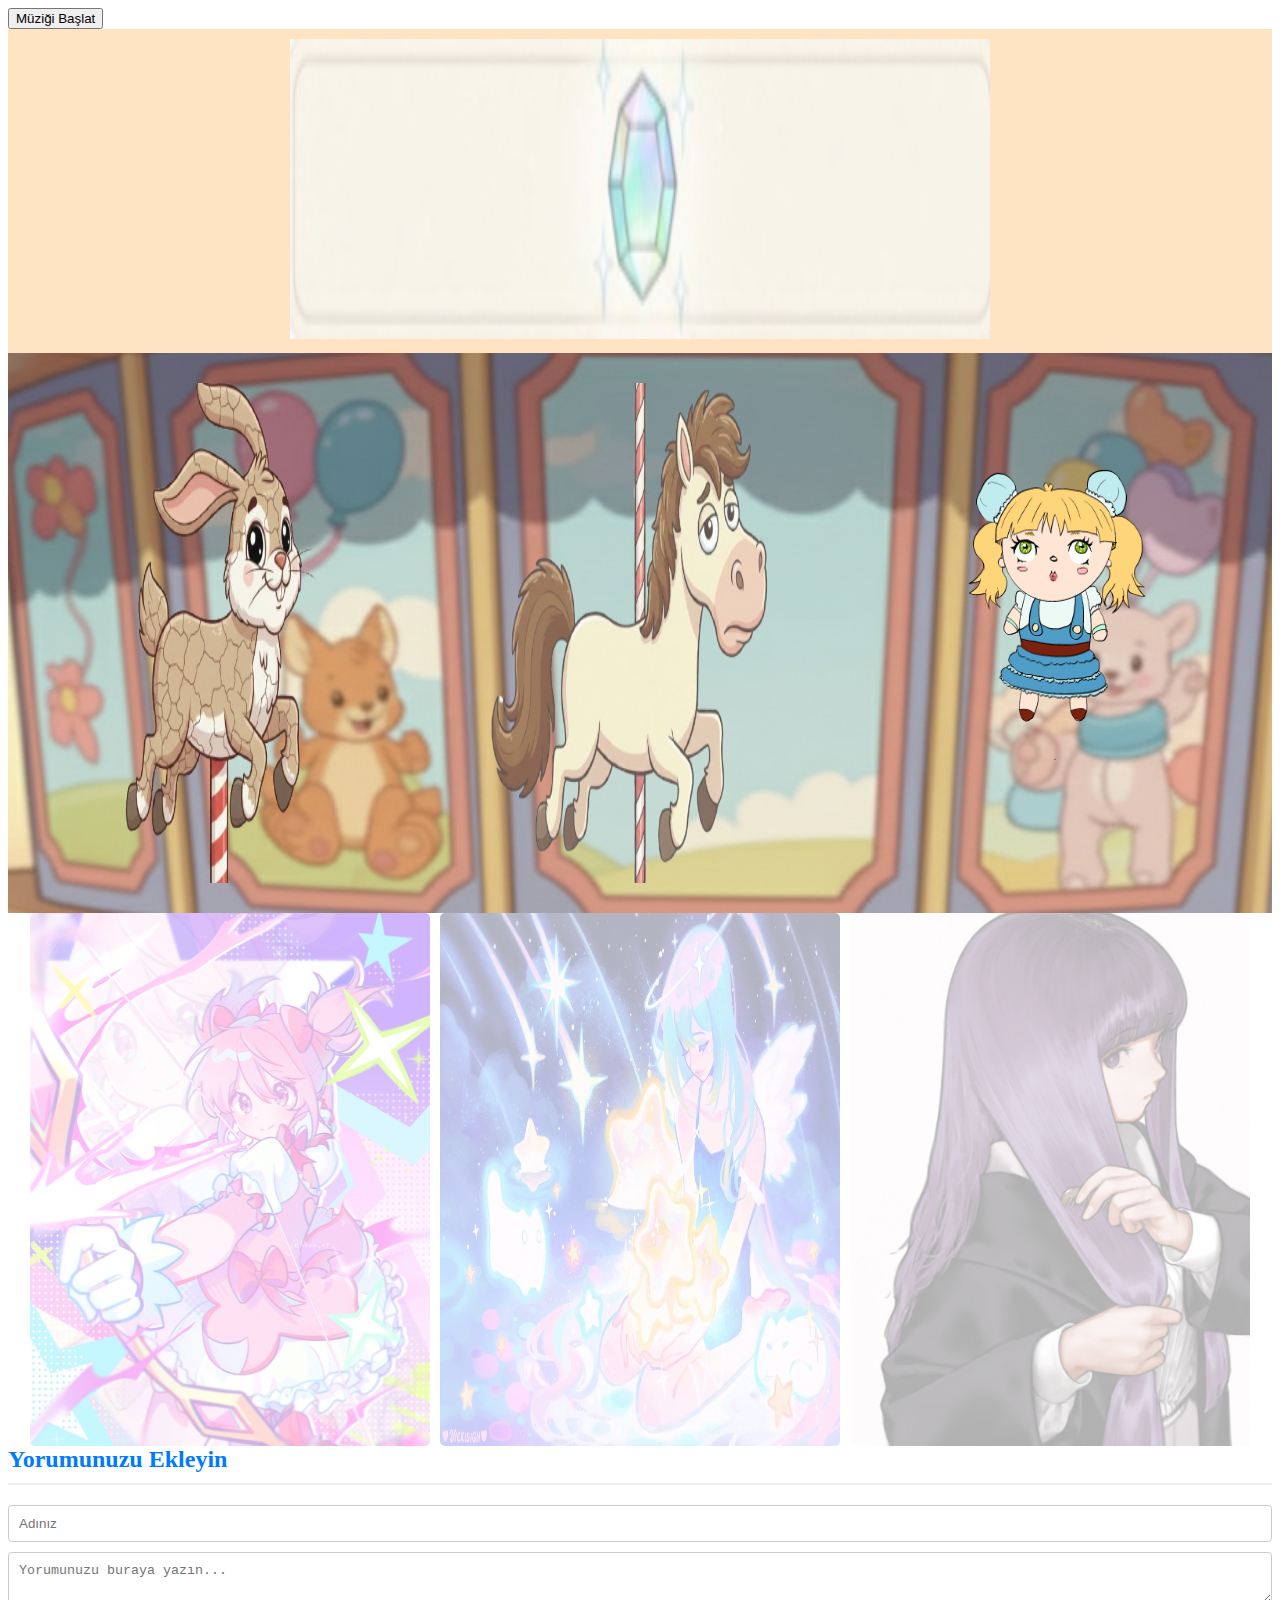
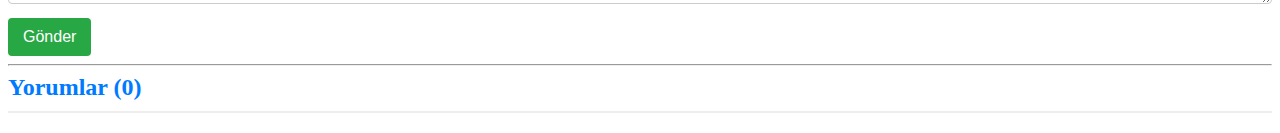
<file: index.html>
<!DOCTYPE html>
<html>
    <head>
        <title>OOOOOOOO</title>
        <meta charset="UTF-8">
        <link rel="stylesheet" href="style.css">

    </head>
    <body>
        <script src="main.js"></script>
        <audio id="myAudio" src="carousel-ride-30072.mp3"   autoplay loop></audio>
        <audio id="myAudio1" src="chest-opening-87569.mp3"></audio>
<button id="playButton">Müziği Başlat</button>
        <nav id="menu" style="background-color: bisque;justify-content: center;">
            <a href="#" id="aboutus"><img src="menunormal.png" id="menuimage" onmouseenter="menuhov()" onmouseleave="menuexit()" width="700" height="300" alt=""></a>
        </nav>
        <nav id="navbar">
            <a href="pg1.html"><img src="bunnynormal.png" width="400" height="500" class="animation1"></a>
            <a href="pg2.html"><img src="horsenormal.png" width="400" height="500" class="animation2"></a>
            <a href="pg3.html"><img src="bebito.PNG" width="400" height="500" class="animation3"></a>
        </nav>
        <center>
        <div class="image-gallery">
        <img class="myImg" src="madoka1.jpg" alt="1.Karakter Çizimi">
        <img class="myImg" src="girl1.jpg" alt="2.Karakter Çizimi">
        <img class="myImg" src="hari.jpg" alt="3.Karakter Çizimi">
        </div>
        </center>

        <div id="myModal" class="modal">
        <span class="close">&times;</span>
        <img class="modal-content" id="img01">
        <div id="caption"></div>
        </div>
        <form id="comment-form">
            <h2>Yorumunuzu Ekleyin</h2>
            <input type="text" id="username" placeholder="Adınız" required>
            <textarea id="comment-text" placeholder="Yorumunuzu buraya yazın..." required></textarea>
            <button type="submit">Gönder</button>
        </form>

        <hr>

        <h2>Yorumlar (<span id="comment-count">0</span>)</h2>
        <div id="comments-container">
            </div>

    </body>
</html>
</file>
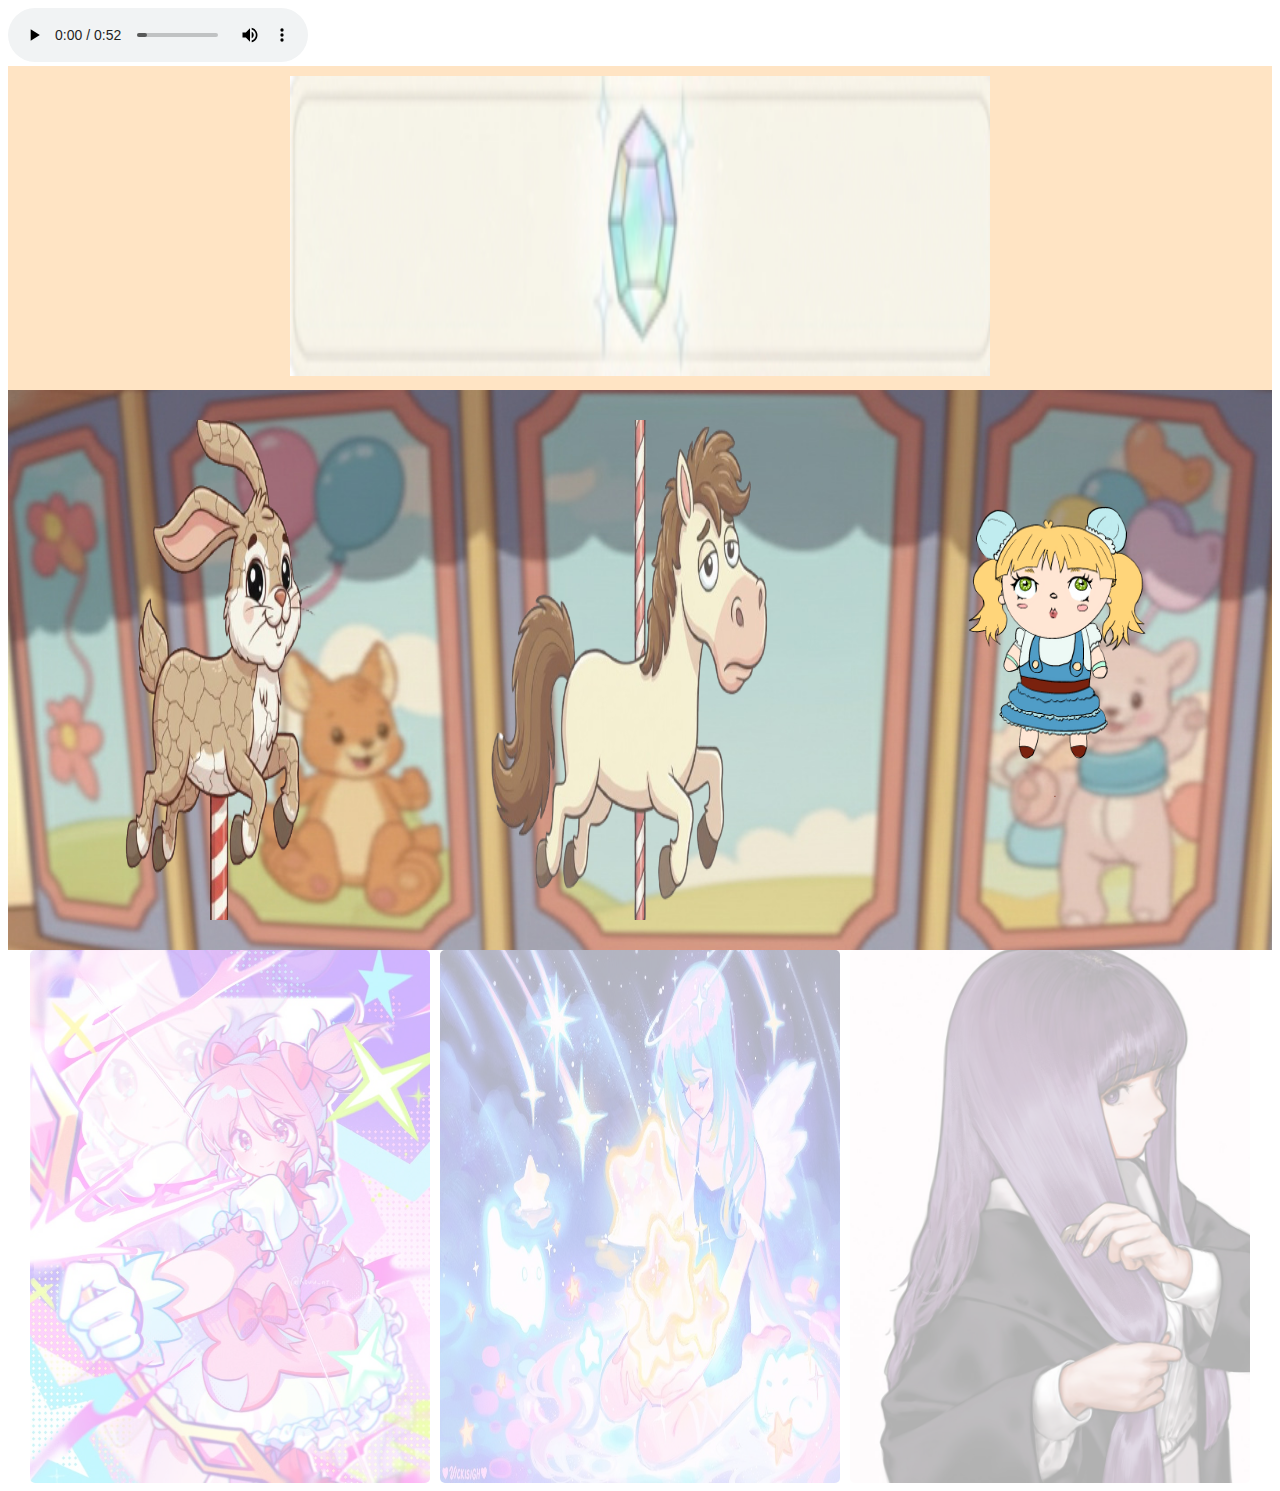
<file: Home.html>
<!DOCTYPE html>
<html>
    <head>
        <title>OOOOOOOO</title>
        <meta charset="UTF-8">
        <link rel="stylesheet" href="style.css">

    </head>
    <body>
        <script src="main.js"></script>
        <audio src="carousel-ride-30072.mp3" controls autoplay>
            <source src="carousel-ride-30072.mp3">
        </audio>
        <nav id="menu" style="background-color: bisque;justify-content: center;">
            <a href="#" id="aboutus"><img src="menunormal.png" id="menuimage" onmouseenter="menuhov()" onmouseleave="menuexit()" width="700" height="300" alt=""></a>
        </nav>
        <nav id="navbar">
            <a href="pg1.html"><img src="bunnynormal.png" width="400" height="500" class="animation1"></a>
            <a href="pg2.html"><img src="horsenormal.png" width="400" height="500" class="animation2"></a>
            <a href="pg3.html"><img src="bebito.PNG" width="400" height="500" class="animation3"></a>
        </nav>
        <center>
        <div class="image-gallery">
        <img class="myImg" src="madoka1.jpg" alt="Manzara 1">
        <img class="myImg" src="girl1.jpg" alt="Dağlar">
        <img class="myImg" src="hari.jpg" alt="Nehir Kenarı">
        </div>
        </center>

        <div id="myModal" class="modal">
        <span class="close">&times;</span>
        <img class="modal-content" id="img01">
        <div id="caption"></div>
        </div>

    </body>
</html>
</file>
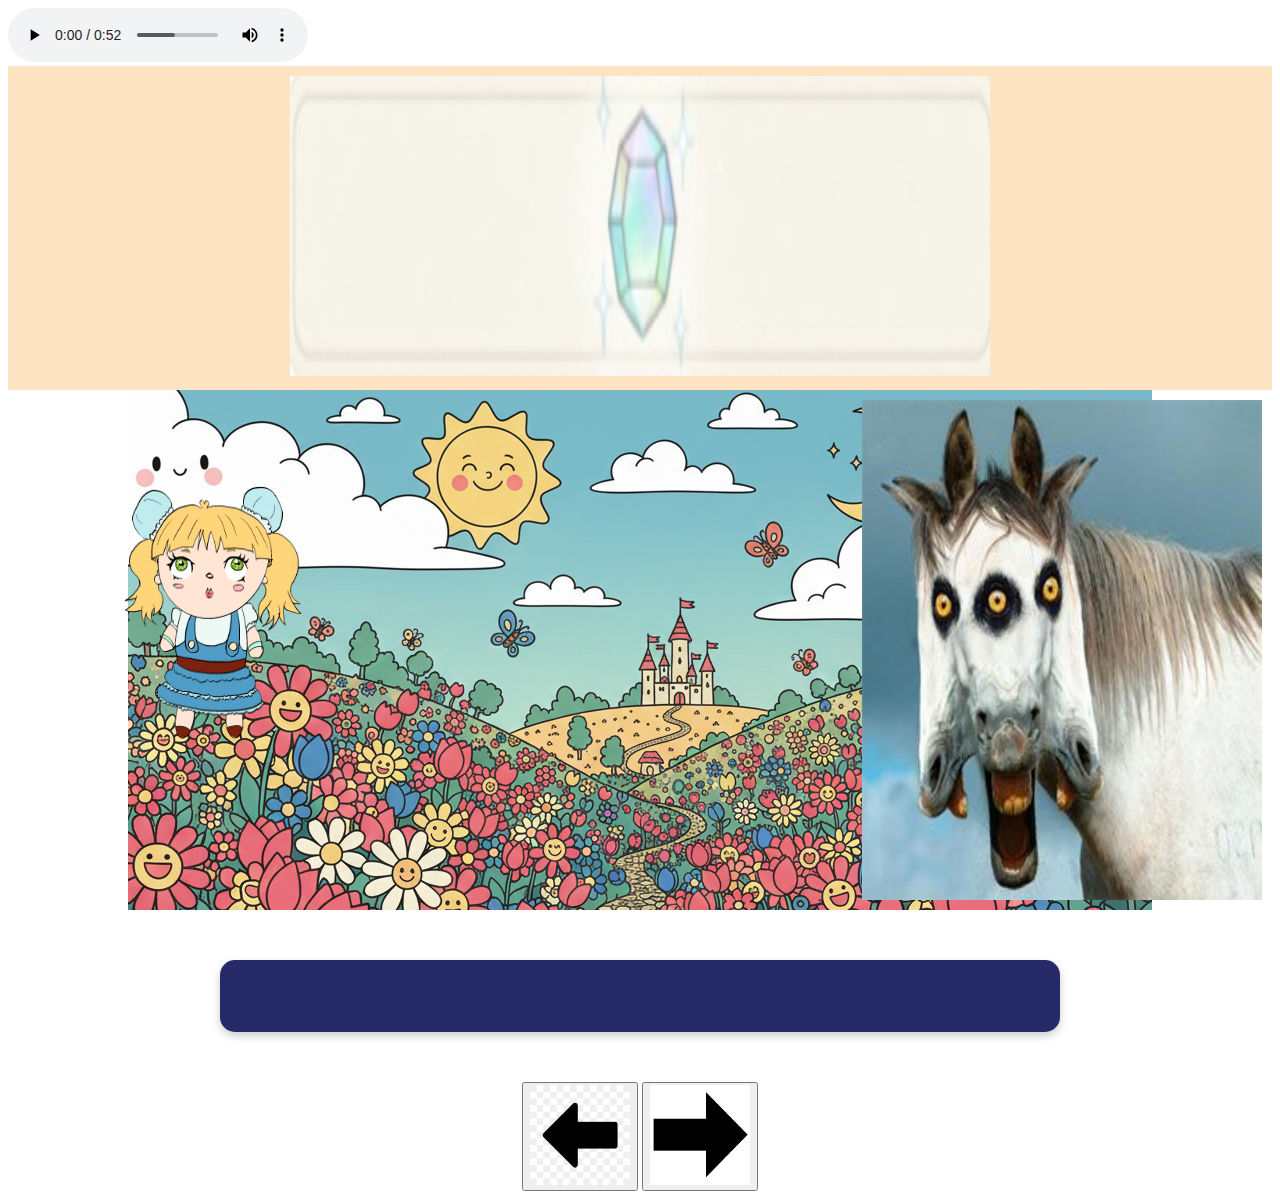
<file: pg2.html>
<!DOCTYPE html>
<html>
    <head>
        <title>OOOOOOOO</title>
        <meta charset="UTF-8">
        <link rel="stylesheet" href="style.css">

    </head>
    <body>
        <script src="main.js"></script>
        <audio controls autoplay>
            <source src="carousel-ride-30072.mp3" type="audio/mpeg">
        </audio>
        <nav id="menu" style="background-color: bisque;justify-content: center;">
            <a href="index.html" id="aboutus"><img src="menunormal.png" id="menuimage" onmouseenter="menuhov()" onmouseleave="menuexit()" width="700" height="300" alt=""></a>
        </nav>
        <center>
        <convo id="convo">
        <img src="bebito.PNG" width="400" height="500" alt="" id="leftim"> <img src="horse1.jpg" width="400" height="500" alt=""id="rightim">
        </convo>
        </center>
        <center>
        <convop id="convop">
        <p id="idk"></p> 
        </convop>
        <center> 
        <button onclick="dialogueprev()"><img src="left.jpg" width="100" height="100"></button>
        <button onclick="dialoguefor()"><img src="right.jpg" alt="" width="100" height="100"></button>
        </center> 
        </convop>
        </center>


    </form>  
    </body>
</html>
</file>
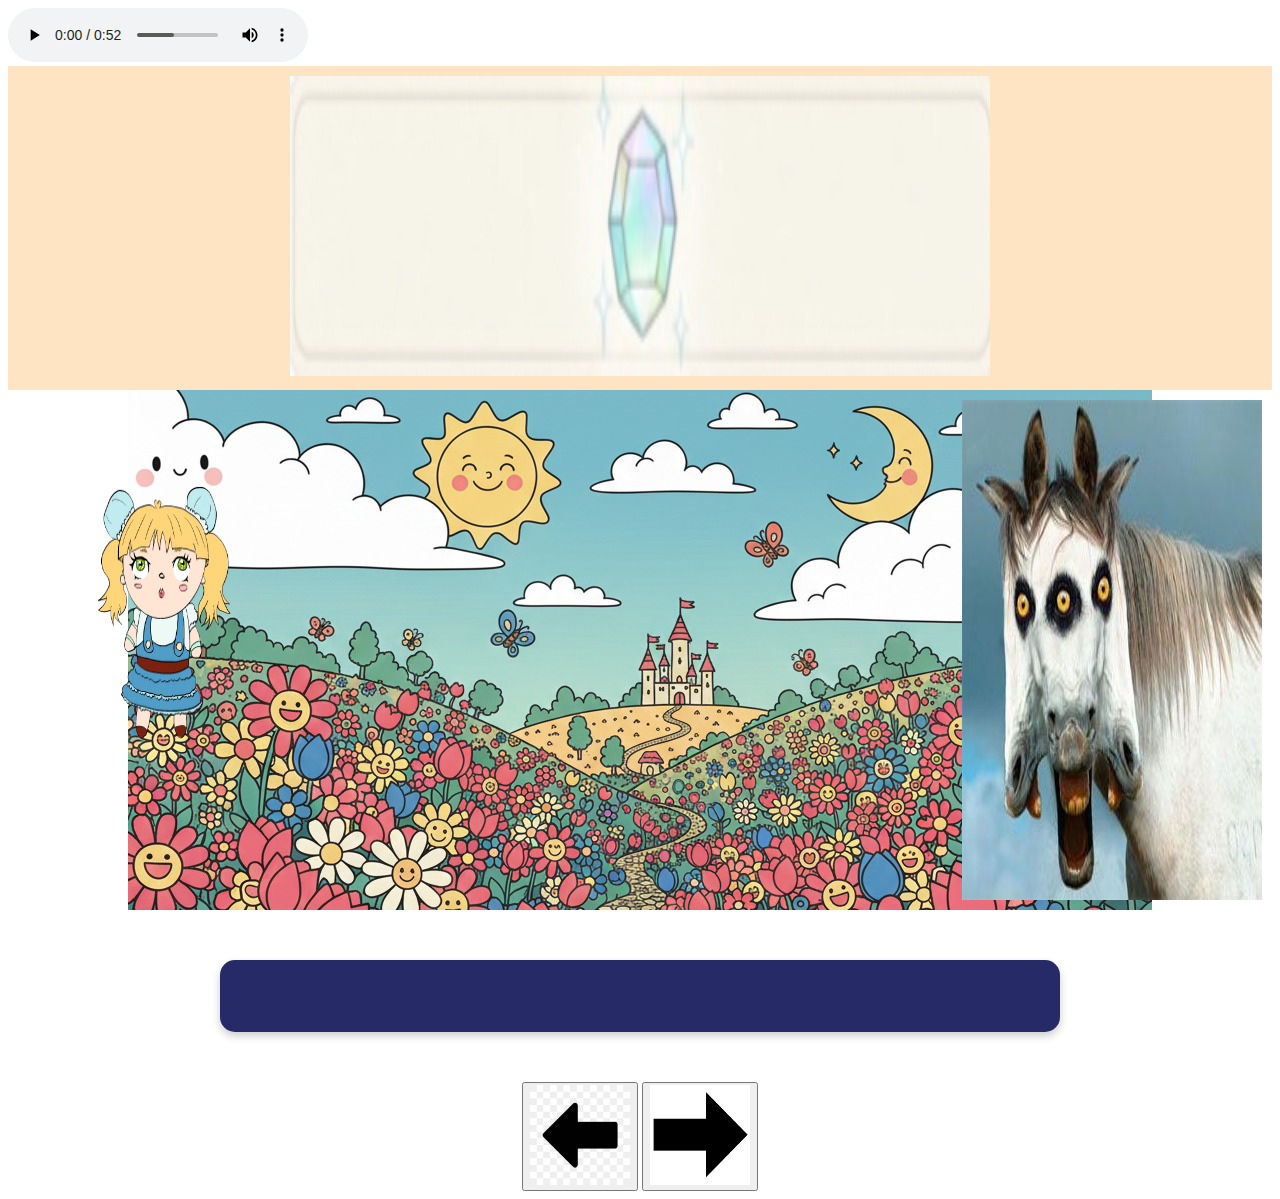
<file: pg3.html>
<!DOCTYPE html>
<html>
    <head>
        <title>OOOOOOOO</title>
        <meta charset="UTF-8">
        <link rel="stylesheet" href="style.css">

    </head>
    <body>
        <script src="main.js"></script>
        <audio controls autoplay>
            <source src="carousel-ride-30072.mp3" type="audio/mpeg">
        </audio>
        <nav id="menu" style="background-color: bisque;justify-content: center;">
            <a href="index.html" id="aboutus"><img src="menunormal.png" id="menuimage" onmouseenter="menuhov()" onmouseleave="menuexit()" width="700" height="300" alt=""></a>
        </nav>
        <center>
        <convo id="convo">
        <img src="bebito.PNG" width="300" height="500" alt="" id="leftim"> <img src="horse1.jpg" width="300" height="500" alt=""id="rightim">
        </convo>
        </center>
        <center>
        <convop id="convop">
        <p id="idk"></p> 
        </convop>
        <center> 
        <button onclick="dialogueprev()"><img src="left.jpg" width="100" height="100"></button>
        <button onclick="dialoguefor()"><img src="right.jpg" alt="" width="100" height="100"></button>
        </center> 
        </convop>
        </center>


    </form>  
    </body>
</html>
</file>
<file: style.css>
#aboutus{
    color: rgb(113, 56, 121);
    text-decoration: none;

}
@keyframes myAnimation {
    0%   {top:0px;}
    50%  {top:50px;}
    100% {top:0px;}
}
@keyframes myAnimation2 {
    0%   {top:0px;left: -200px;}
    50%  {top:200px;left: 1200px;}
    99%  {top:0px;left: 1200px;}
    100% {top:0px;left: -200px;}
}
#menu{
    display: flex;
    padding: 10px;
    position:relative;
    justify-content: space-between;
}
#leftim{
    opacity: 1;
}
#navbar{
    background-image: url(carousel.jpg);
    background-size: cover;
    display: flex;
    padding: 10px;
    position:relative;
    justify-content: space-between;
}
#convo{
    background :no-repeat center url(backg.png);
    display: flex;
    padding: 10px;
    position:relative;
    justify-content: space-between;
}
#convop {
    background-color: rgb(38, 43, 103);
    display: flex;
    padding: 20px;
    position: relative;
    justify-content: center;
    max-width: 800px;
    margin: 50px auto; 
    border-radius: 15px; 
    box-shadow: 0 4px 8px rgba(0, 0, 0, 0.2);
    flex-direction: column;
    color: white;
}

#convop .speaker-name {
    font-weight: bold;
    font-size: 1.1em;
    margin-bottom: 5px;
    border-bottom: 1px solid rgba(255, 255, 255, 0.5);
    padding-bottom: 5px;
}

#convop .dialog-text {
    margin: 0;
    line-height: 1.5;
}
#galery{
    display: flex;
    padding: 10px;
    position:relative;
    justify-content: space-between;
}
.animationmenu{
    display: block;
    justify-content: center;
    margin: 20px auto;
    position:relative;
    animation-name: myAnimation;
    animation-duration: 4s;
    animation-iteration-count: infinite;
    transition: transform 0.5s;
    
}
.animation1{
    display: block;
    justify-content: center;
    margin: 20px auto;
    position:relative;
    animation-name: myAnimation;
    animation-duration: 4s;
    animation-iteration-count: infinite;
    transition: transform 0.5s;
    
}
.animation1:hover{
    transform: rotateZ(10deg) scale(2);
    content: url(bunnyscary.png);
    z-index: 1000;
}
.animation2{
    display: block;
    justify-content: center;
    margin: 20px auto;
    position:relative;
    animation-name: myAnimation;
    animation-duration: 4s;
    animation-iteration-count: infinite;
    transition: transform 0.5s;
    animation-delay: -0.66s;
}
.animation2:hover{
    transform: rotateZ(10deg) scale(2);
    content: url(horsescary.png);
    z-index: 1000;

}
.animation3{
    display: block;
    justify-content: center;
    margin: 20px auto;
    position:relative;
    animation-name: myAnimation;
    animation-duration: 4s;
    animation-iteration-count: infinite;
    transition: transform 0.5s;
    animation-delay: -1.3s;
}
.animation3:hover{
    transform: rotateZ(10deg) scale(2);
    content: url(bebito2.png);
    z-index: 1000;

}
.image-gallery {
    justify-content: center;
    display: flex;
    gap: 10px;
}


.myImg {
    border-radius: 5px;
    cursor: pointer;
    transition: 0.3s;
    width: 400px; 
    height: auto;
    opacity: 0.3;
}

.myImg:hover {
    opacity: 0.5;
}


.modal {
    display: none; 
    position: fixed; 
    z-index: 1000; 
    padding-top: 50px;
    left: 0;
    top: 0;
    width: 100%; 
    height: 100%; 
    overflow: auto; 
    background-color: rgb(0,0,0); 
    background-color: rgba(0,0,0,0.9); 
}

.modal-content {
    margin: auto;
    display: block;
    width: 80%;
    max-width: 900px; 
    max-height: 80vh;
    object-fit: contain; 
    animation-name: zoom;
    animation-duration: 0.6s;
}


@keyframes zoom {
    from {transform:scale(0)}
    to {transform:scale(1)}
}

#caption {
    margin: auto;
    display: block;
    width: 80%;
    max-width: 700px;
    text-align: center;
    color: #ccc;
    padding: 10px 0;
    height: 150px;
}

.close {
    position: absolute;
    top: 15px;
    right: 35px;
    color: #f1f1f1;
    font-size: 40px;
    font-weight: bold;
    transition: 0.3s;
}

.close:hover,
.close:focus {
    color: #bbb;
    text-decoration: none;
    cursor: pointer;
}

@media only screen and (max-width: 700px){
    .modal-content {
        width: 100%;
    }
}
.container {
    background: #fff;
    padding: 30px;
    border-radius: 8px;
    box-shadow: 0 4px 8px rgba(0, 0, 0, 0.1);
    max-width: 800px;
    width: 100%;
}

h1, h2 {
    color: #007bff;
    border-bottom: 2px solid #eee;
    padding-bottom: 10px;
    margin-top: 0;
}


#comment-form input[type="text"],
#comment-form textarea {
    width: 100%;
    padding: 10px;
    margin-bottom: 10px;
    border: 1px solid #ccc;
    border-radius: 4px;
    box-sizing: border-box; 
}

#comment-form button {
    background-color: #28a745;
    color: white;
    padding: 10px 15px;
    border: none;
    border-radius: 4px;
    cursor: pointer;
    font-size: 16px;
}

#comment-form button:hover {
    background-color: #218838;
}

.comment {
    border: 1px solid #ddd;
    padding: 15px;
    border-radius: 4px;
    margin-bottom: 15px;
    background-color: #f9f9f9;
}

.comment-header {
    display: flex;
    justify-content: space-between;
    align-items: center;
    margin-bottom: 5px;
}

.comment-username {
    font-weight: bold;
    color: #333;
}

.comment-date {
    font-size: 0.8em;
    color: #777;
}

.comment-body {
    margin-top: 5px;
    line-height: 1.5;
    white-space: pre-wrap; 
}
</file>
